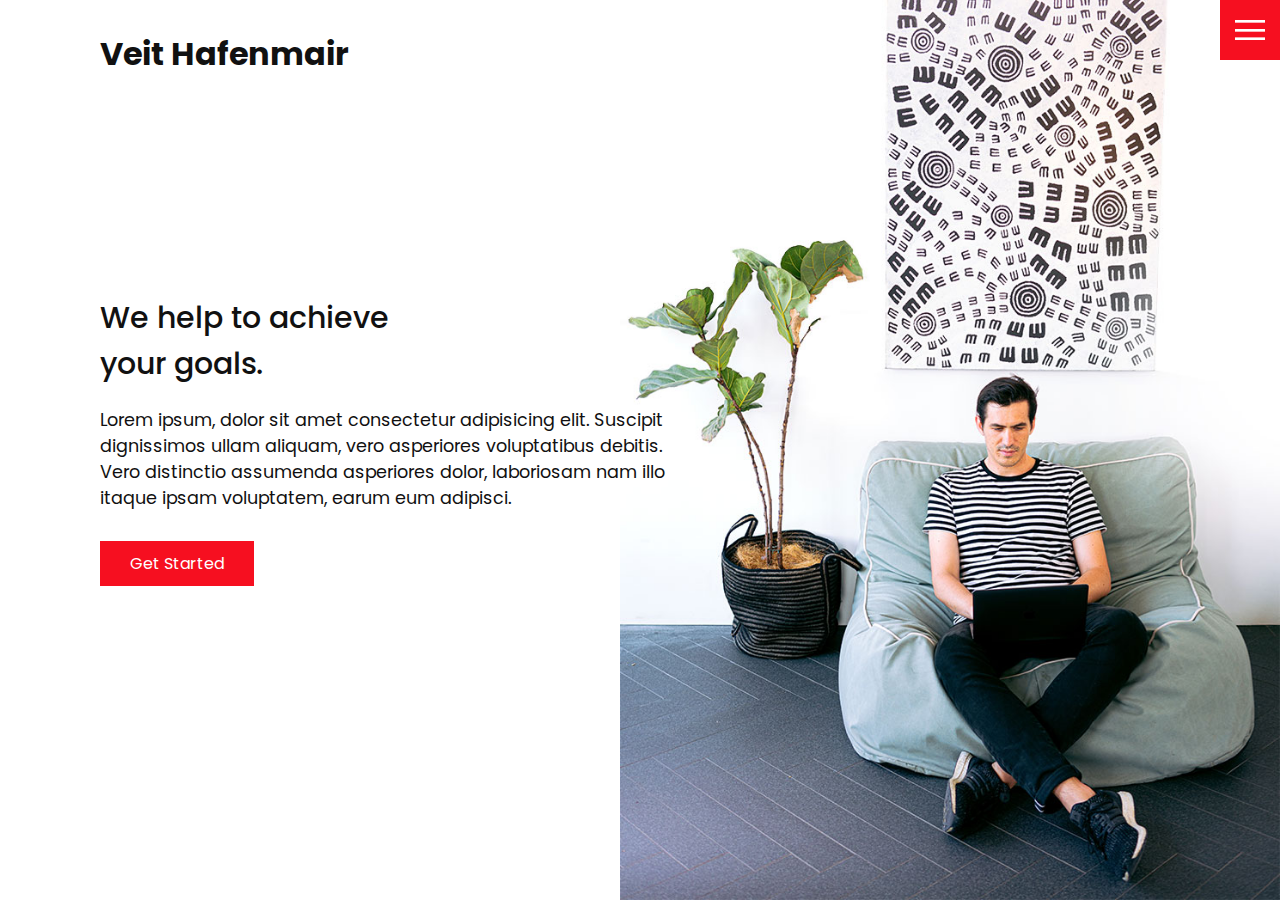
<file: index.html>
<!DOCTYPE html>
<html lang="en">
<head>
    <meta charset="UTF-8">
    <meta http-equiv="X-UA-Compatible" content="IE=edge">
    <meta name="viewport" content="width=device-width, initial-scale=1.0">
    <link rel="stylesheet" href="css/style.css">
    <title>Veit Hafenmair</title>
</head>
<body>
<header>
<div class="logo">Veit Hafenmair</div>
<div class="toggle"></div>
<div class="navigation">
    <ul>
        <li><a href="index.html">Home</a></li>
        <li><a href="services.html">Services</a></li>
        <li><a href="work.html">Work</a></li>
        <li><a href="contact.html">Contact</a></li>
    </ul>
    <div class="social-bar">
        <ul>
            <li>
                <a href="linked.in">
                    <img src="images/linkedin.png" target="_blank" alt="linkedin">
                </a>
            </li>
            <li>
                <a href="github.com">
                    <img src="images/github.png" target="_blank" alt="github">
                </a>
            </li>
            <li>
                <a href="twitter.com">
                    <img src="images/twitter.png" target="_blank" alt="twitter">
                </a>
            </li>
        </ul>
        <a href="mailto:v.hafenmair@gmail.com" class="email-icon">
            <img src="images/email.png" alt="">
        </a>
    </div>
</div>
</header>

<section class="home">
    <img src="images/home-img.jpg" class="home-img" alt="">
    <div class="home-content">
        <h1>We help to achieve <br> your goals.</h1>
        <p>
            Lorem ipsum, dolor sit amet consectetur adipisicing elit. Suscipit dignissimos ullam aliquam, vero asperiores voluptatibus debitis. Vero distinctio assumenda asperiores dolor, laboriosam nam illo itaque ipsam voluptatem, earum eum adipisci.
        </p>
        <a href="contact.html" class="btn">Get Started</a>
    </div>

</section>

    <script src="js/script.js"></script>
</body>
</html>
</file>
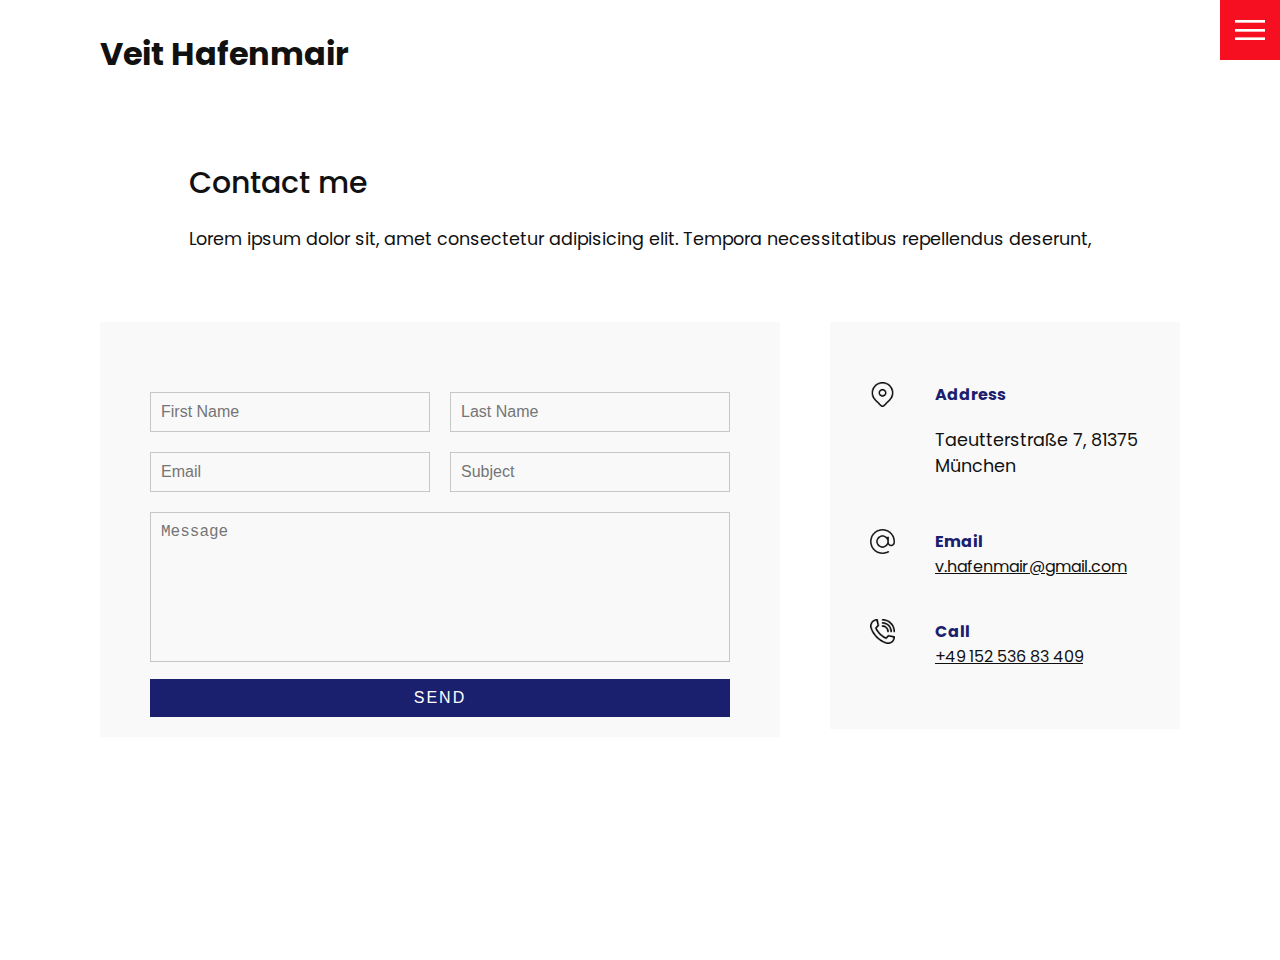
<file: contact.html>
<!DOCTYPE html>
<html lang="en">
<head>
    <meta charset="UTF-8">
    <meta http-equiv="X-UA-Compatible" content="IE=edge">
    <meta name="viewport" content="width=device-width, initial-scale=1.0">
    <link rel="stylesheet" href="css/style.css">
    <title>Veit Hafenmair</title>
</head>
<body>
<header>
<div class="logo">Veit Hafenmair</div>
<div class="toggle"></div>
<div class="navigation">
    <ul>
        <li><a href="index.html">Home</a></li>
        <li><a href="services.html">Services</a></li>
        <li><a href="work.html">Work</a></li>
        <li><a href="contact.html">Contact</a></li>
    </ul>
    <div class="social-bar">
        <ul>
            <li>
                <a href="linked.in">
                    <img src="images/linkedin.png" alt="linkedin">
                </a>
            </li>
            <li>
                <a href="github.com">
                    <img src="images/github.png" alt="github">
                </a>
            </li>
            <li>
                <a href="twitter.com">
                    <img src="images/twitter.png" alt="twitter">
                </a>
            </li>
        </ul>
        <a href="mailto:v.hafenmair@gmail.com" class="email-icon">
            <img src="images/email.png" alt="">
        </a>
    </div>
</div>
</header>

<section>
    <div class="title">
        <h1>Contact me</h1>
        <p>
            Lorem ipsum dolor sit, amet consectetur adipisicing elit. Tempora necessitatibus repellendus deserunt,
            <p>
    </div>
    <div class="contact">
        <div class="contact-form">
            <form>
              <div class="row">
                <div class="input50">
                  <input type="text" placeholder="First Name" />
                </div>
                <div class="input50">
                  <input type="text" placeholder="Last Name" />
                </div>
              </div>
              <div class="row">
                <div class="input50">
                  <input type="text" placeholder="Email" />
                </div>
                <div class="input50">
                  <input type="text" placeholder="Subject" />
                </div>
              </div>
              <div class="row">
                <div class="input100">
                  <textarea placeholder="Message"></textarea>
                </div>
              </div>
              <div class="row">
                <div class="input100">
                  <input type="submit" value="Send" />
                </div>
              </div>
            </form>
          </div>

        <div class="contact-info">
            <div class="info-box">
                <img src="images/address.png" class="contact-icon" alt="address">
                <div class="details">
                    <h4>Address</h4>
                    <p>Taeutterstraße 7, 81375 München</p>
                </div>
            </div>
            <div class="info-box">
                <img src="images/email.png" class="contact-icon" alt="contact">
                <div class="details">
                    <h4>Email</h4>
                    <a href="mailto:v.hafenmair@gmail.com">v.hafenmair@gmail.com</a>
                </div>
            </div>
            <div class="info-box">
                <img src="images/call.png" class="contact-icon" alt="call">
                <div class="details">
                    <h4>Call</h4>
                    <a href="tel:+4915253683409">+49 152 536 83 409</a>
                </div>
            </div>
            
        </div>
    </div>
</section>

    <script src="js/script.js"></script>
</body>
</html>
</file>
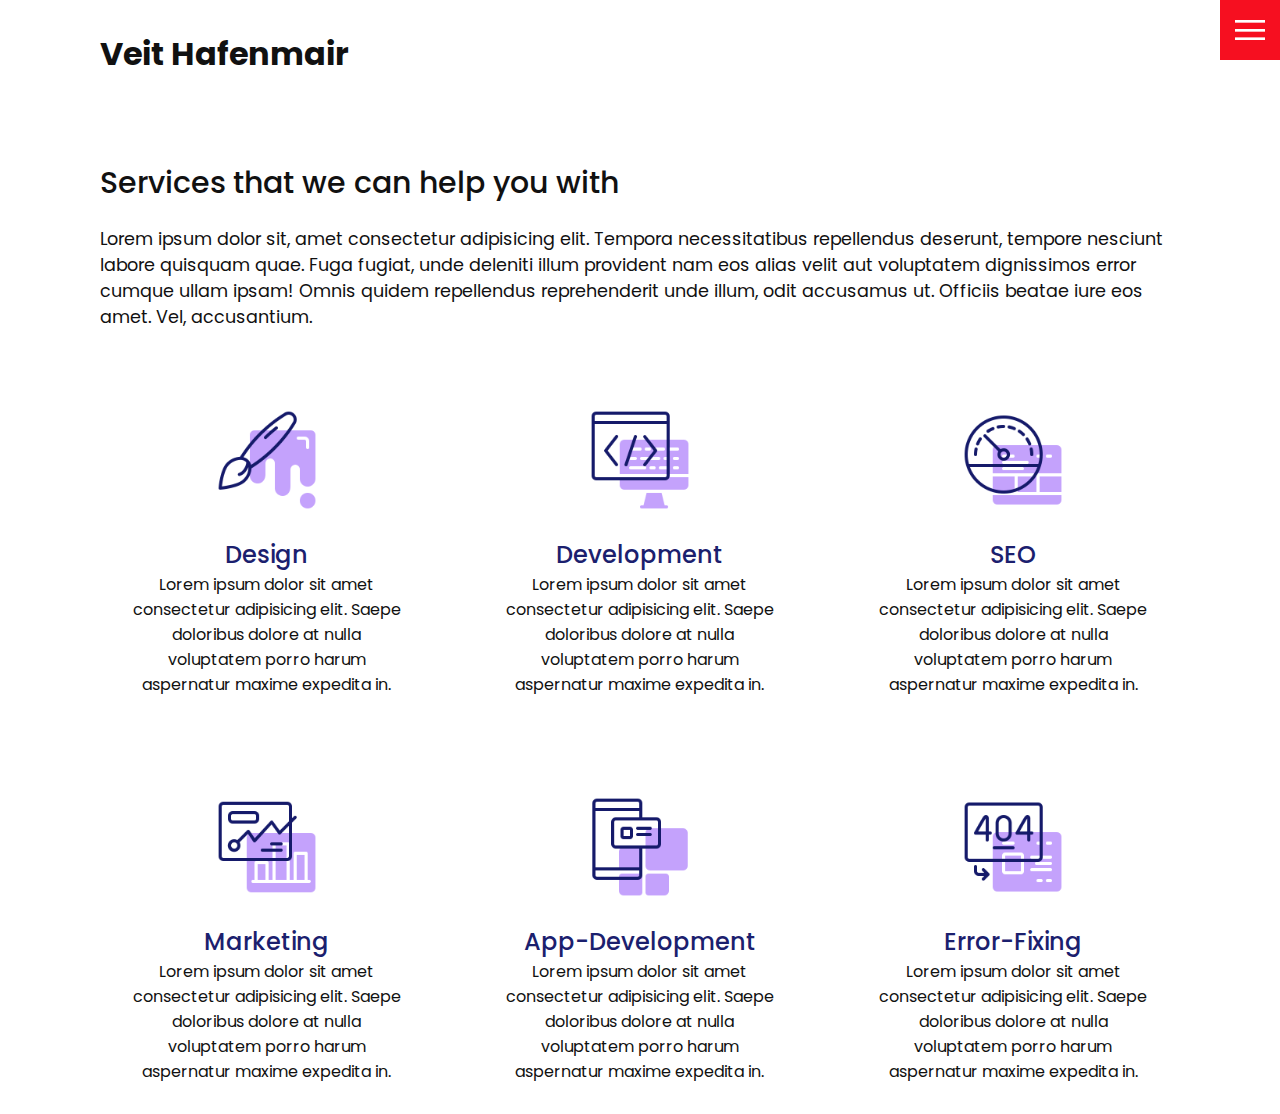
<file: services.html>
<!DOCTYPE html>
<html lang="en">
<head>
    <meta charset="UTF-8">
    <meta http-equiv="X-UA-Compatible" content="IE=edge">
    <meta name="viewport" content="width=device-width, initial-scale=1.0">
    <link rel="stylesheet" href="css/style.css">
    <title>Veit Hafenmair</title>
</head>
<body>
<header>
<div class="logo">Veit Hafenmair</div>
<div class="toggle"></div>
<div class="navigation">
    <ul>
        <li><a href="index.html">Home</a></li>
        <li><a href="services.html">Services</a></li>
        <li><a href="work.html">Work</a></li>
        <li><a href="contact.html">Contact</a></li>
    </ul>
    <div class="social-bar">
        <ul>
            <li>
                <a href="linked.in">
                    <img src="images/linkedin.png" target="_blank" alt="linkedin">
                </a>
            </li>
            <li>
                <a href="github.com">
                    <img src="images/github.png" target="_blank" alt="github">
                </a>
            </li>
            <li>
                <a href="twitter.com">
                    <img src="images/twitter.png" target="_blank" alt="twitter">
                </a>
            </li>
        </ul>
        <a href="mailto:v.hafenmair@gmail.com" class="email-icon">
            <img src="images/email.png" alt="">
        </a>
    </div>
</div>
</header>

<section>
    <div class="title">
        <h1>Services that we can help you with</h1>
        <p>
            Lorem ipsum dolor sit, amet consectetur adipisicing elit. Tempora necessitatibus repellendus deserunt, tempore nesciunt labore quisquam quae. Fuga fugiat, unde deleniti illum provident nam eos alias velit aut voluptatem dignissimos error cumque ullam ipsam! Omnis quidem repellendus reprehenderit unde illum, odit accusamus ut. Officiis beatae iure eos amet. Vel, accusantium.
        </p>
    </div>
    <div class="services">
        <div class="service">
            <div class="icon">
                <img src="images/001.png" alt="">
            </div>
            <h2>Design</h2>
            Lorem ipsum dolor sit amet consectetur adipisicing elit. Saepe doloribus dolore at nulla voluptatem porro harum aspernatur maxime expedita in.
        </div>
        <div class="service">
            <div class="icon">
                <img src="images/002.png" alt="">
            </div>
            <h2>Development</h2>
            Lorem ipsum dolor sit amet consectetur adipisicing elit. Saepe doloribus dolore at nulla voluptatem porro harum aspernatur maxime expedita in.
        </div>
        <div class="service">
            <div class="icon">
                <img src="images/003.png" alt="">
            </div>
            <h2>SEO</h2>
            Lorem ipsum dolor sit amet consectetur adipisicing elit. Saepe doloribus dolore at nulla voluptatem porro harum aspernatur maxime expedita in.
        </div>
        <div class="service">
            <div class="icon">
                <img src="images/004.png" alt="">
            </div>
            <h2>Marketing</h2>
            Lorem ipsum dolor sit amet consectetur adipisicing elit. Saepe doloribus dolore at nulla voluptatem porro harum aspernatur maxime expedita in.
        </div>
        <div class="service">
            <div class="icon">
                <img src="images/005.png" alt="">
            </div>
            <h2>App-Development</h2>
            Lorem ipsum dolor sit amet consectetur adipisicing elit. Saepe doloribus dolore at nulla voluptatem porro harum aspernatur maxime expedita in.
        </div>
        <div class="service">
            <div class="icon">
                <img src="images/006.png" alt="">
            </div>
            <h2>Error-Fixing</h2>
            Lorem ipsum dolor sit amet consectetur adipisicing elit. Saepe doloribus dolore at nulla voluptatem porro harum aspernatur maxime expedita in.
        </div>
    </div>
</section>

    <script src="js/script.js"></script>
</body>
</html>
</file>
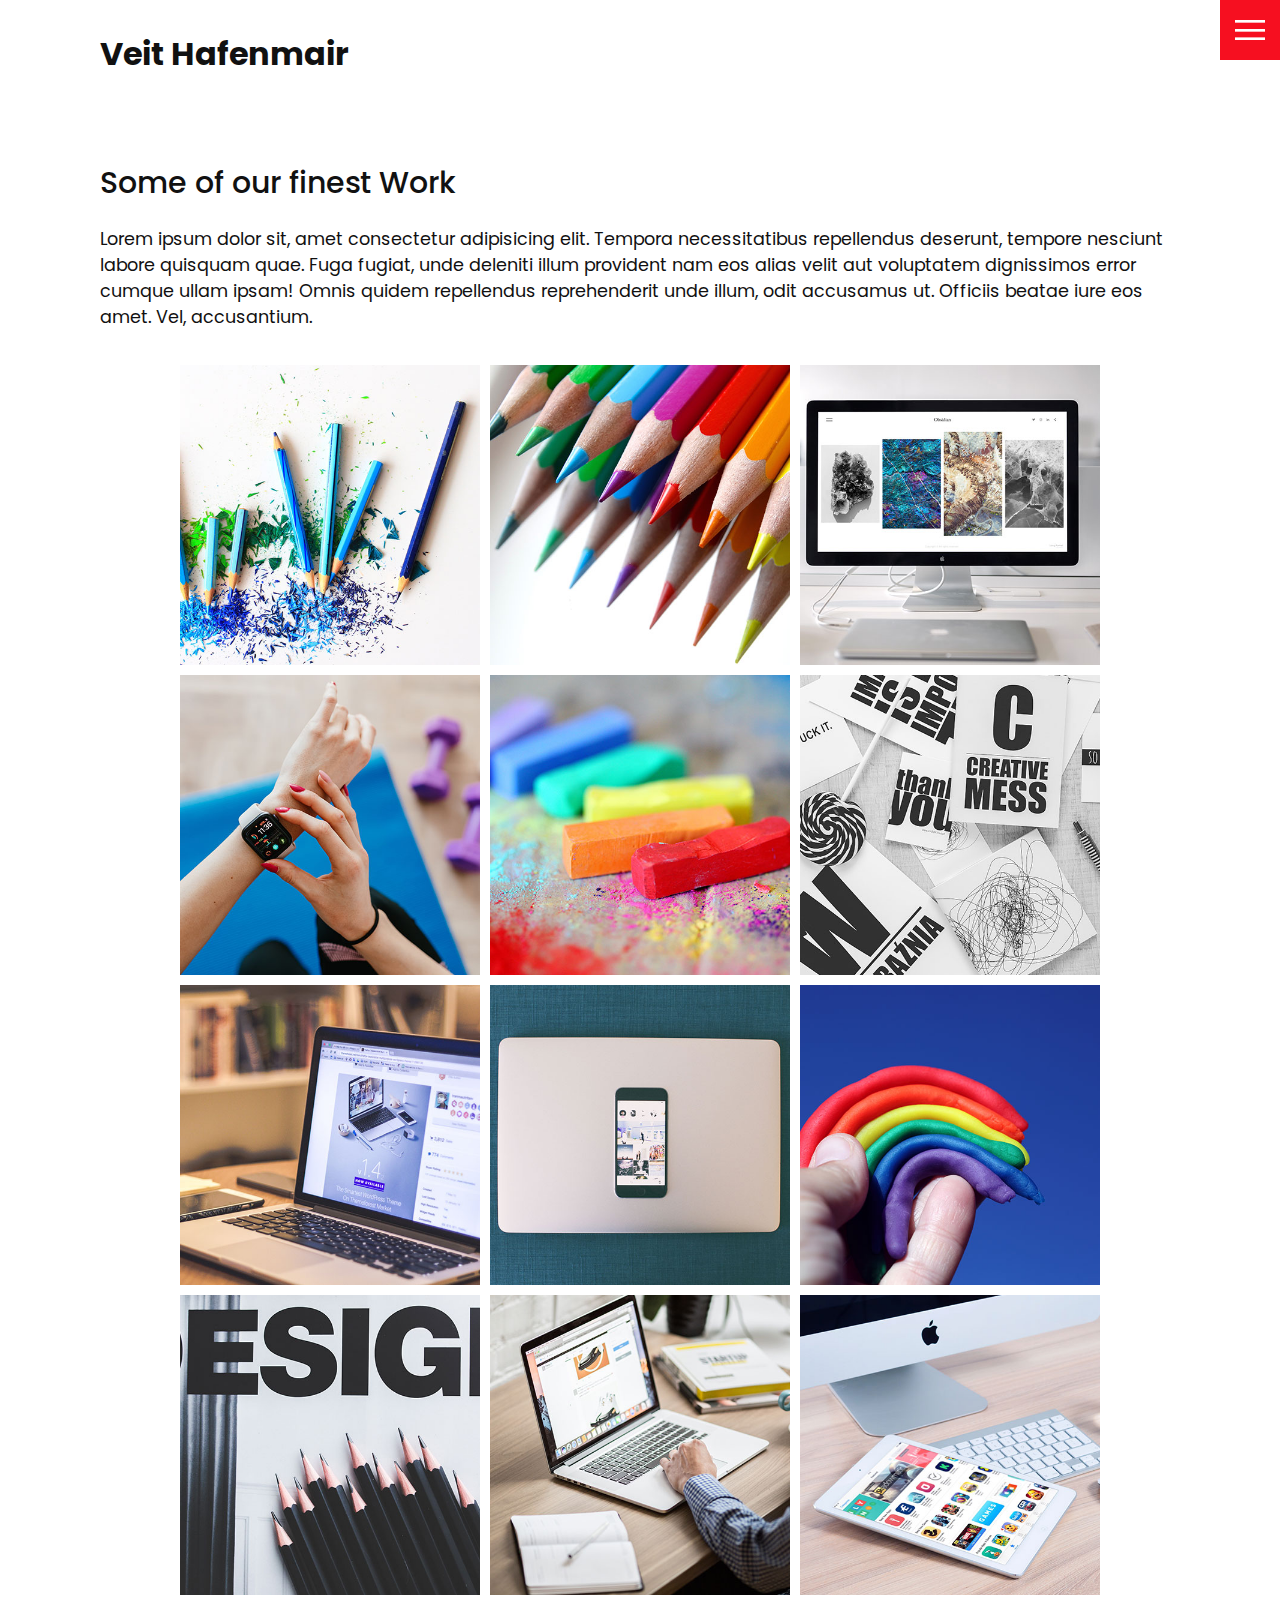
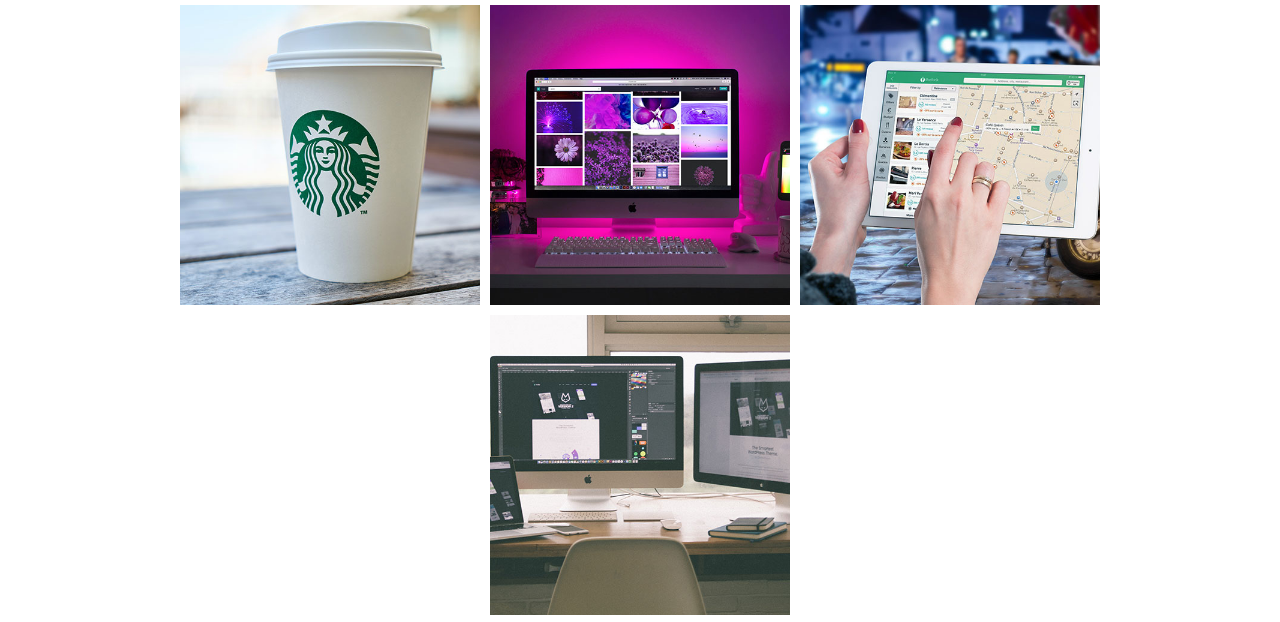
<file: work.html>
<!DOCTYPE html>
<html lang="en">
<head>
    <meta charset="UTF-8">
    <meta http-equiv="X-UA-Compatible" content="IE=edge">
    <meta name="viewport" content="width=device-width, initial-scale=1.0">
    <link rel="stylesheet" href="css/style.css">
    <title>Veit Hafenmair</title>
</head>
<body>
<header>
<div class="logo">Veit Hafenmair</div>
<div class="toggle"></div>
<div class="navigation">
    <ul>
        <li><a href="index.html">Home</a></li>
        <li><a href="services.html">Services</a></li>
        <li><a href="work.html">Work</a></li>
        <li><a href="contact.html">Contact</a></li>
    </ul>
    <div class="social-bar">
        <ul>
            <li>
                <a href="linked.in">
                    <img src="images/linkedin.png" target="_blank" alt="linkedin">
                </a>
            </li>
            <li>
                <a href="github.com">
                    <img src="images/github.png" target="_blank" alt="github">
                </a>
            </li>
            <li>
                <a href="twitter.com">
                    <img src="images/twitter.png" target="_blank" alt="twitter">
                </a>
            </li>
        </ul>
        <a href="mailto:v.hafenmair@gmail.com" class="email-icon">
            <img src="images/email.png" alt="">
        </a>
    </div>
</div>
</header>

<section>
    <div class="title">
        <h1>Some of our finest Work</h1>
        <p>
            Lorem ipsum dolor sit, amet consectetur adipisicing elit. Tempora necessitatibus repellendus deserunt, tempore nesciunt labore quisquam quae. Fuga fugiat, unde deleniti illum provident nam eos alias velit aut voluptatem dignissimos error cumque ullam ipsam! Omnis quidem repellendus reprehenderit unde illum, odit accusamus ut. Officiis beatae iure eos amet. Vel, accusantium.
        </p>
    </div>
    <div class="portfolio">
        <div class="item">
            <img src="images/portfolio-item1.jpg" alt="">
            <div class="action">
                <a href="#">Launch</a>
            </div>
        </div>
        <div class="item">
            <img src="images/portfolio-item2.jpg" alt="">
            <div class="action">
                <a href="#">Launch</a>
            </div>
        </div>
        <div class="item">
            <img src="images/portfolio-item3.jpg" alt="">
            <div class="action">
                <a href="#">Launch</a>
            </div>
        </div>
        <div class="item">
            <img src="images/portfolio-item4.jpg" alt="">
            <div class="action">
                <a href="#">Launch</a>
            </div>
        </div>
        <div class="item">
            <img src="images/portfolio-item5.jpg" alt="">
            <div class="action">
                <a href="#">Launch</a>
            </div>
        </div>
        <div class="item">
            <img src="images/portfolio-item6.jpg" alt="">
            <div class="action">
                <a href="#">Launch</a>
            </div>
        </div>
        <div class="item">
            <img src="images/portfolio-item7.jpg" alt="">
            <div class="action">
                <a href="#">Launch</a>
            </div>
        </div>
        <div class="item">
            <img src="images/portfolio-item8.jpg" alt="">
            <div class="action">
                <a href="#">Launch</a>
            </div>
        </div>
        <div class="item">
            <img src="images/portfolio-item9.jpg" alt="">
            <div class="action">
                <a href="#">Launch</a>
            </div>
        </div>
        <div class="item">
            <img src="images/portfolio-item10.jpg" alt="">
            <div class="action">
                <a href="#">Launch</a>
            </div>
        </div>
        <div class="item">
            <img src="images/portfolio-item11.jpg" alt="">
            <div class="action">
                <a href="#">Launch</a>
            </div>
        </div>
        <div class="item">
            <img src="images/portfolio-item12.jpg" alt="">
            <div class="action">
                <a href="#">Launch</a>
            </div>
        </div>
        <div class="item">
            <img src="images/portfolio-item13.jpg" alt="">
            <div class="action">
                <a href="#">Launch</a>
            </div>
        </div>
        <div class="item">
            <img src="images/portfolio-item14.jpg" alt="">
            <div class="action">
                <a href="#">Launch</a>
            </div>
        </div>
        <div class="item">
            <img src="images/portfolio-item15.jpg" alt="">
            <div class="action">
                <a href="#">Launch</a>
            </div>
        </div>
        <div class="item">
            <img src="images/portfolio-item16.jpg" alt="">
            <div class="action">
                <a href="#">Launch</a>
            </div>
        </div>
    </div>
</section>

    <script src="js/script.js"></script>
</body>
</html>
</file>
<file: css/style.css>
@import url('https://fonts.googleapis.com/css?family=Poppins:200,300,400,500,600,700,800,900&display=swap');

:root {
  --primary-color: #f60f20;
  --secondary-color: #1b206e;
}

/* BASE STYLES */
* {
  box-sizing: border-box;
  margin: 0;
  padding: 0;
}

html,
body {
  font-family: 'Poppins', sans-serif;
  color: #111;
}

h1 {
  font-size: 30px;
  font-weight: 500;
}

p {
  margin: 20px 0px 10px;
  font-size: 1.1rem;
}

section {
  display: flex;
  flex-direction: column;
  height: 100vh;
  align-items: center;
  padding: 100px;
  margin-top: 60px;
}

section.home {
  flex-direction: row;
  margin-top: 0;
}

/* BUTTON */
.btn {
  cursor: pointer;
  display: inline-block;
  background: var(--primary-color);
  color: #fff;
  text-decoration: none;
  padding: 10px 30px;
  margin: 20px 0;
  border: 0;
}

.btn:hover {
  transform: scale(0.98);
}

.logo {
  position: absolute;
  top: 30px;
  left: 100px;
  font-size: 2rem;
  font-weight: 700;
  z-index: 20;
}

/* TOGGLE */
.toggle {
  position: fixed;
  top: 0;
  right: 0;
  width: 60px;
  height: 60px;
  background: var(--primary-color) url(../images/menu.png);
  background-size: 30px;
  background-position: center;
  background-repeat: no-repeat;
  z-index: 20;
  cursor: pointer;
}

.toggle.active {
  background: var(--primary-color) url(../images/close.png);
  background-size: 25px;
  background-position: center;
  background-repeat: no-repeat;
}

/* NAVIGATION */
.navigation {
  position: fixed;
  top: 0;
  left: 100%;
  width: 100%;
  height: 100%;
  background-color: #fff;
  z-index: 15;
  display: flex;
  justify-content: center;
  align-items: center;
}

.navigation.active {
  left: 0;
}

.navigation ul {
  position: relative;
}

.navigation ul li {
  position: relative;
  list-style: none;
  text-align: center;
}

.navigation ul li a {
  font-size: 2.2rem;
  color: #111;
  text-decoration: none;
  font-weight: 300;
}

.navigation ul li a:hover {
  color: var(--primary-color);
}

.navigation .social-bar {
  position: absolute;
  top: 0;
  left: 0;
  width: 60px;
  height: 100%;
  display: flex;
  justify-content: center;
  align-items: center;
}

.navigation .social-bar a {
  display: inline-block;
  transform: scale(0.5);
}

.navigation .email-icon {
  position: absolute;
  bottom: 20px;
  transform: scale(0.5);
}

/* HOMEPAGE */
.home-content {
  position: relative;
  z-index: 10;
  max-width: 600px;
}

.home-img {
  position: absolute;
  bottom: 0;
  right: 0;
  height: 110%;
}

/* SERVICES PAGE */
.services {
  margin-top: 40px;
  display: grid;
  grid-template-columns: repeat(3, 1fr);
  gap: 40px;
  text-align: center;
}

.services .service {
  padding: 30px;
}

.services .service:hover {
  box-shadow: 0 10px 30px rgba(0, 0, 0, 0.1);
}

.services .service h2 {
  font-size: 24px;
  font-weight: 500;
  margin-top: 20px;
  color: var(--secondary-color);
}

.services .service .icon img {
  max-width: 100px;
}

/* WORK PAGE */
.portfolio {
  display: flex;
  flex-wrap: wrap;
  justify-content: center;
  margin-top: 20px;
}

.portfolio .item {
  position: relative;
  width: 300px;
  height: 300px;
  margin: 5px;
}

.portfolio .item img {
  width: 100%;
  height: 100%;
}

.portfolio .item .action {
  position: absolute;
  top: 0;
  left: 0;
  width: 100%;
  height: 100%;
  background: rgba(0, 0, 0, 0.8);
  display: flex;
  justify-content: center;
  align-items: center;
  opacity: 0;
  transition: 0.5s;
}

.portfolio .item:hover .action {
  opacity: 1;
}

.portfolio .item .action a {
  display: inline-block;
  color: #fff;
  text-decoration: none;
  border: 1px solid #fff;
  padding: 5px 15px;
}

/* CONTACT */
.contact {
  position: relative;
  width: 100%;
  margin-top: 50px;
  display: flex;
  justify-content: space-between;
  align-items: flex-start;
}

.contact-form {
  position: relative;
  background: #f9f9f9;
  width: calc(100% - 400px);
  padding: 60px 40px 20px;
}

.contact-form form {
  width: 100%;
}

.contact-form .row {
  width: 100%;
  display: flex;
}

.contact-form .input50 {
  width: 50%;
  margin: 0 10px;
}

.contact-form .input100 {
  width: 100%;
  margin: 0 10px;
}

.contact-form .row input,
.contact-form .row textarea {
  position: relative;
  border: 1px solid rgba(0, 0, 0, 0.2);
  color: #111;
  background: transparent;
  width: 100%;
  padding: 10px;
  outline: none;
  font-size: 16px;
  font-weight: 300;
  margin: 10px 0;
  resize: none;
}

.contact-form .row textarea {
  height: 150px;
}

.contact-form .row input[type='submit'] {
  background-color: var(--secondary-color);
  color: #fff;
  margin: 0;
  text-transform: uppercase;
  letter-spacing: 2px;
  font-weight: 300;
  border: 0;
  cursor: pointer;
}

.contact-info {
  width: 350px;
  background: #f9f9f9;
  padding: 60px 40px 20px;
}

.contact-info .info-box {
  display: flex;
  align-items: flex-start;
  margin-bottom: 40px;
}

.contact-info .info-box .contact-icon {
  width: 25px;
  margin-right: 40px;
}

.contact-info .info-box .details h4 {
  color: var(--secondary-color);
}

.contact-info .info-box .details p,
.contact-info .info-box .details a {
  color: #111;
}

/* CONTACT */
.contact {
  position: relative;
  width: 100%;
  margin-top: 50px;
  display: flex;
  justify-content: space-between;
  align-items: flex-start;
}

.contact-form {
  position: relative;
  background: #f9f9f9;
  width: calc(100% -4px);
  padding: 60px 40px 20px;
}

.contact-form form {
  width: 100%;
}

.contact-form .row {
  width: 100%;
  display: flex;
}

.contact-form .input50 {
  width: 50%;
  margin: 0 10px;
}

.contact-form .input100 {
  width: 100%;
  /* margin: ; */
}

@media (max-width: 1068px) {
  .home-img {
    display: none;
  }

  .logo {
    top: 10px;
    left: 40px;
    font-size: 1.5rem;
  }

  section {
    padding: 100px 40px;
  }

  .navigation ul li a {
    font-size: 2rem;
  }

  .services {
    grid-template-columns: repeat(2, 1fr);
  }

  .contact {
    flex-direction: column;
  }

  .contact-form {
    width: 100%;
    padding: 30px 30px 20px;
  }

  .contact-form .row {
    flex-direction: column;
  }

  .contact-form .input50,
  .contact-form .input100 {
    width: 100%;
    margin: 0;
  }

  .contact-info {
    width: 100%;
    margin-top: 20px;
    padding: 30px 30px 20px;
  }
}

@media (max-width: 768px) {
  .services {
    grid-template-columns: 1fr;
  }

  .services .service {
    box-shadow: 0 10px 30px rgba(0, 0, 0, 0.1);
  }
}
</file>
